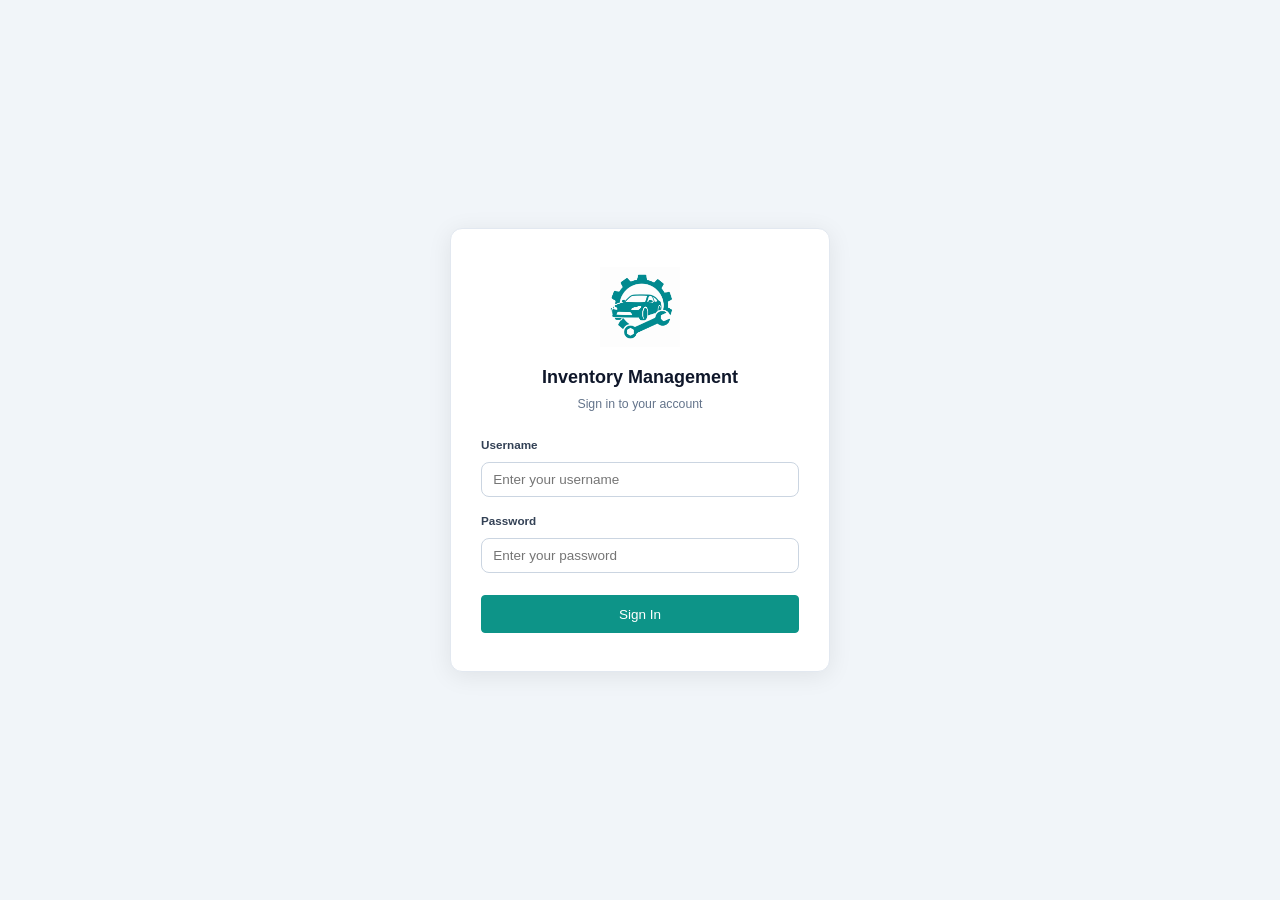
<file: index.html>
<!DOCTYPE html>
<html lang="en">
<head>
  <meta charset="UTF-8">
  <meta name="viewport" content="width=device-width, initial-scale=1.0">
  <title>Inventory Management System</title>
  <link rel="manifest" href="manifest.json">
  <link rel="icon" href="assets/logo.png" sizes="192x192">
  <link rel="apple-touch-icon" href="assets/logo.png">
  <meta name="mobile-web-app-capable" content="yes">
  <meta name="apple-mobile-web-app-capable" content="yes">
  <meta name="apple-mobile-web-app-status-bar-style" content="default">
  <link rel="stylesheet" href="css/style.css">
</head>
<body>
  <script>
    (function() {
      var session = localStorage.getItem('sb_session');
      if (!session) {
        window.location.replace('login.html');
      }
    })();
  </script>

  <header class="app-header">
    <div class="header-left">
      <img src="assets/logo.png" alt="" class="brand-icon">
    </div>
    <nav class="tab-bar">
      <button class="tab-btn active" data-tab="inventory">Inventory</button>
      <button class="tab-btn" data-tab="master">Master Data</button>
    </nav>
    <div class="header-right">
      <button id="logoutBtn" class="btn-logout" title="Sign Out">
        <svg xmlns="http://www.w3.org/2000/svg" width="18" height="18" viewBox="0 0 24 24" fill="none" stroke="#64748b" stroke-width="2" stroke-linecap="round" stroke-linejoin="round"><path d="M9 21H5a2 2 0 0 1-2-2V5a2 2 0 0 1 2-2h4"/><polyline points="16 17 21 12 16 7"/><line x1="21" y1="12" x2="9" y2="12"/></svg>
      </button>
    </div>
  </header>

  <main class="app-main">

    <div id="tabInventory" class="tab-content active">

    <div class="layout-two-col">

      <div class="layout-left">
        <section class="form-section card">
          <h2 class="section-title">
            <span id="formTitle">Register Part</span>
            <span id="editBadge" class="badge badge-edit hidden">Editing</span>
          </h2>
          <script>(function(){var c=document.querySelector('.form-section.card');if(c&&matchMedia('(max-width:768px)').matches)c.setAttribute('data-collapsed','')})()</script>
          <form id="recordForm" novalidate>
            <input type="hidden" id="editId" value="">

            <div class="form-grid">
              <div class="form-group col-1">
                <label for="partNumber">Part Number</label>
                <input type="text" id="partNumber" autocomplete="off">
                <span class="field-error"></span>
              </div>

              <div class="form-group col-2">
                <label for="partName">Part Name <span class="required">*</span></label>
                <input type="text" id="partName" required autocomplete="off">
                <span class="field-error"></span>
              </div>

              <div class="form-group col-1">
                <label for="model">Model <span class="required">*</span></label>
                <select id="model" required>
                  <option value="">Select Model</option>
                </select>
                <span class="field-error"></span>
              </div>

              <div class="form-group col-2">
                <label for="chassis">Chassis <span class="required">*</span></label>
                <input type="text" id="chassis" required autocomplete="off">
                <span class="field-error"></span>
              </div>

              <div class="form-group col-1">
                <label for="quantity">Quantity <span class="required">*</span></label>
                <input type="number" id="quantity" required min="1" step="1">
                <span class="field-error"></span>
              </div>

              <div class="form-group col-2">
                <label for="availabilityStatus">Availability Status</label>
                <select id="availabilityStatus">
                  <option value="">Select</option>
                  <option value="Inside KSA">Inside KSA</option>
                  <option value="Outside KSA">Outside KSA</option>
                </select>
              </div>

              <div class="form-group col-full" id="provinceGroup" hidden>
                <label for="province">Province <span class="required">*</span></label>
                <select id="province">
                </select>
                <input type="text" id="provinceCustom" placeholder="Enter province name" hidden>
                <span class="field-error"></span>
              </div>

              <div class="form-group col-1">
                <label for="typeOfWork">Type of Work <span class="required">*</span></label>
                <select id="typeOfWork" required>
                  <option value="">-- Select --</option>
                  <option value="Counter Sale">Counter Sale</option>
                  <option value="Work Order">Work Order</option>
                  <option value="Stock Order">Stock Order</option>
                </select>
                <span class="field-error"></span>
              </div>

              <div class="form-group col-2" id="counterSaleGroup" hidden>
                <label for="counterSaleNumber">Counter Sale Number</label>
                <input type="text" id="counterSaleNumber" autocomplete="off">
                <span class="field-error"></span>
              </div>
              <div class="form-group col-2" id="workOrderGroup" hidden>
                <label for="workOrderNumber">Work Order Number</label>
                <input type="text" id="workOrderNumber" autocomplete="off">
                <span class="field-error"></span>
              </div>

            </div>

            <div class="form-actions">
              <button type="submit" id="saveBtn" class="btn btn-primary">Register</button>
              <button type="button" id="resetBtn" class="btn btn-secondary">Reset</button>
            </div>
          </form>
        </section>

        <section class="info-note card">
          <div class="info-note-title"><img src="assets/logo.png" alt="" class="info-note-logo"> Action Required</div>
          <div class="info-note-item">Use the <span class="toggle-sample"></span> toggle in the table to mark a record as <strong>Received</strong></div>
          <div class="info-note-item">Use <span class="icon-sample icon-edit">&#9998;</span> to edit a record and update <strong>the parts</strong></div>
        </section>
      </div>

      <div class="layout-right">

        <section class="search-filter-section">
          <div class="search-box">
            <label for="searchInput">Search:</label>
            <input type="text" id="searchInput" placeholder="Part Number, Name, Model, or Chassis...">
          </div>
          <div class="filter-controls">
            <div class="filter-item">
              <label for="filterTypeOfWork">Type of Work:</label>
              <select id="filterTypeOfWork">
                <option value="">All</option>
                <option value="Counter Sale">Counter Sale</option>
                <option value="Work Order">Work Order</option>
                <option value="Stock Order">Stock Order</option>
              </select>
            </div>
            <div class="filter-item">
              <label for="filterAvailability">Availability:</label>
              <select id="filterAvailability">
                <option value="">All</option>
                <option value="Inside KSA">Inside KSA</option>
                <option value="Outside KSA">Outside KSA</option>
              </select>
            </div>
            <div class="filter-item">
              <label for="filterReceived">Received:</label>
              <select id="filterReceived">
                <option value="all">All</option>
                <option value="not_received" selected>Not Received</option>
                <option value="received">Received</option>
              </select>
            </div>
            <div id="receivedDateRange" class="filter-date-range hidden">
              <div class="filter-item date-range-field">
                <label>Date Range</label>
                <div class="date-range-inputs">
                  <input type="date" id="filterDateFrom" placeholder="From">
                  <span class="date-range-sep">to</span>
                  <input type="date" id="filterDateTo" placeholder="To">
                </div>
              </div>
            </div>
          </div>
        </section>

        <section class="table-section card">
          <div class="table-controls">
            <div class="table-controls-left">
              <span id="recordCount">0 records</span>
              <button id="actionRequiredBtn" class="pill-btn">Action Required <span id="actionCount">0</span></button>
            </div>
            <div class="pagination-controls">
              <button id="prevPageBtn" class="btn btn-small" disabled>&#8592; Prev</button>
              <span id="pageInfo">Page 1 of 1</span>
              <button id="nextPageBtn" class="btn btn-small" disabled>Next &#8594;</button>

            </div>
            <div class="table-actions">
              <button id="refreshBtn" class="btn btn-small">&#8635; Refresh</button>
              <button id="exportExcelBtn" class="btn btn-primary btn-small">&#8595; Download Excel</button>
            </div>
          </div>

      <div class="table-wrapper">
        <table id="recordsTable">
          <thead>
            <tr>
              <th class="sortable" data-sort="partNumber">Part Number <span class="sort-indicator"></span></th>
              <th class="sortable" data-sort="partName">Part Name <span class="sort-indicator"></span></th>
              <th class="sortable" data-sort="model">Model <span class="sort-indicator"></span></th>
              <th class="sortable" data-sort="quantity">Quantity <span class="sort-indicator"></span></th>
              <th class="sortable" data-sort="chassis">Chassis <span class="sort-indicator"></span></th>
              <th class="sortable" data-sort="typeOfWork">Type of Work <span class="sort-indicator"></span></th>
              <th>Ref #</th>
              <th class="sortable" data-sort="availabilityStatus">Availability <span class="sort-indicator"></span></th>
              <th>Province</th>
              <th class="sortable" data-sort="createdDate">Created <span class="sort-indicator"></span></th>
              <th>Received</th>
              <th>Received Date</th>
              <th>Actions</th>
            </tr>
          </thead>
          <tbody id="tableBody">
          </tbody>
        </table>
      </div>

      <div id="emptyState" class="empty-state hidden">
        <p>No records found.</p>
      </div>
    </section>

      </div>
    </div>

    </div>

    <div id="tabMaster" class="tab-content">

      <div class="master-grid">

        <section class="card master-section">
          <div class="master-header">
            <h3 class="section-title">Models</h3>
            <div class="master-search-bar">
              <input type="text" id="masterModelSearch" placeholder="Search..." autocomplete="off">
            </div>
          </div>
          <div class="master-form">
            <input type="text" id="masterModelInput" placeholder="Enter model name" autocomplete="off">
            <button id="addModelBtn" class="btn btn-primary btn-small">Add</button>
            <button id="cancelModelEditBtn" class="btn btn-secondary btn-small cancel-btn" style="visibility:hidden">Cancel</button>
          </div>
          <div id="masterModelsWrapper">
            <table class="master-table">
              <thead>
                <tr>
                  <th>Name</th>
                  <th>Actions</th>
                </tr>
              </thead>
              <tbody id="masterModelsBody"></tbody>
            </table>
            <div id="masterModelsEmpty" class="master-empty">No models added yet.</div>
            <div class="master-pagination" id="masterModelsPagination">
              <button class="btn btn-small master-page-btn" data-table="models" data-dir="prev" disabled>&#8592; Prev</button>
              <span class="master-page-info" id="masterModelsPageInfo">Page 1 of 1</span>
              <button class="btn btn-small master-page-btn" data-table="models" data-dir="next" disabled>Next &#8594;</button>
            </div>
          </div>
        </section>

        <section class="card master-section">
          <div class="master-header">
            <h3 class="section-title">Provinces</h3>
            <div class="master-search-bar">
              <input type="text" id="masterProvinceSearch" placeholder="Search..." autocomplete="off">
            </div>
          </div>
          <div class="master-form">
            <input type="text" id="masterProvinceInput" placeholder="Enter province name" autocomplete="off">
            <button id="addProvinceBtn" class="btn btn-primary btn-small">Add</button>
            <button id="cancelProvinceEditBtn" class="btn btn-secondary btn-small cancel-btn" style="visibility:hidden">Cancel</button>
          </div>
          <div id="masterProvincesWrapper">
            <table class="master-table">
              <thead>
                <tr>
                  <th>Name</th>
                  <th>Actions</th>
                </tr>
              </thead>
              <tbody id="masterProvincesBody"></tbody>
            </table>
            <div id="masterProvincesEmpty" class="master-empty">No provinces added yet.</div>
            <div class="master-pagination" id="masterProvincesPagination">
              <button class="btn btn-small master-page-btn" data-table="provinces" data-dir="prev" disabled>&#8592; Prev</button>
              <span class="master-page-info" id="masterProvincesPageInfo">Page 1 of 1</span>
              <button class="btn btn-small master-page-btn" data-table="provinces" data-dir="next" disabled>Next &#8594;</button>
            </div>
          </div>
        </section>

      </div>

    </div>

  </main>

  <div id="confirmModal" class="modal-overlay hidden">
    <div class="modal-content card">
      <h3>Confirm Delete</h3>
      <p id="confirmMessage">Are you sure you want to delete this record?</p>
      <div class="modal-actions">
        <button id="confirmDeleteBtn" class="btn btn-danger">Delete</button>
        <button id="cancelDeleteBtn" class="btn btn-secondary">Cancel</button>
      </div>
    </div>
  </div>

  <div id="receivedModal" class="modal-overlay hidden">
    <div class="modal-content card">
      <h3 id="receivedModalTitle">Mark as Received</h3>
      <div id="receivedModalBody" class="received-modal-body">
        <div class="received-details">
          <div class="detail-row"><span class="detail-label">Part Number</span><span id="recPartNumber" class="detail-value"></span></div>
          <div class="detail-row"><span class="detail-label">Part Name</span><span id="recPartName" class="detail-value"></span></div>
          <div class="detail-row"><span class="detail-label">Model</span><span id="recModel" class="detail-value"></span></div>
          <div class="detail-row"><span class="detail-label">Quantity</span><span id="recQuantity" class="detail-value"></span></div>
          <div class="detail-row"><span class="detail-label">Chassis</span><span id="recChassis" class="detail-value"></span></div>
          <div class="detail-row"><span class="detail-label">Type of Work</span><span id="recTypeOfWork" class="detail-value"></span></div>
          <div class="detail-row" id="recRefRow"><span class="detail-label" id="recRefLabel">Ref #</span><span id="recWorkerNumber" class="detail-value"></span></div>
          <div class="detail-row"><span class="detail-label">Availability</span><span id="recAvailability" class="detail-value"></span></div>
          <div class="detail-row" id="recProvinceRow"><span class="detail-label">Province</span><span id="recProvince" class="detail-value"></span></div>
        </div>
        <div class="received-date-group">
          <label for="receivedDateInput">Received Date <span class="required">*</span></label>
          <input type="datetime-local" id="receivedDateInput" required>
          <span id="receivedDateError" class="field-error"></span>
        </div>
      </div>
      <div id="receivedUnconfirmBody" class="received-modal-body hidden">
        <p>Are you sure you want to mark this part as <strong>not received</strong>?</p>
      </div>
      <div class="modal-actions">
        <button id="receivedConfirmBtn" class="btn btn-primary">Confirm</button>
        <button id="receivedCancelBtn" class="btn btn-secondary">Cancel</button>
      </div>
    </div>
  </div>

  <div id="notification" class="notification hidden"></div>

  <script id="supabase-config" type="application/json">
    {
      "url": "https://wmyquirqggackykeulni.supabase.co",
      "key": "eyJhbGciOiJIUzI1NiIsInR5cCI6IkpXVCJ9.eyJpc3MiOiJzdXBhYmFzZSIsInJlZiI6IndteXF1aXJxZ2dhY2t5a2V1bG5pIiwicm9sZSI6ImFub24iLCJpYXQiOjE3ODAxOTkwMDgsImV4cCI6MjA5NTc3NTAwOH0.KK_KauJ6ZBlOFPekyTMHkaU8G8kkJaFqrYDyTf7W5Gw"
    }
  </script>
  <script src="js/storage.js"></script>
  <script src="js/validation.js"></script>
  <script src="js/ui.js"></script>
  <script src="js/app.js"></script>
  <script>if('serviceWorker' in navigator)navigator.serviceWorker.register('sw.js');</script>
  <script>
    document.getElementById('logoutBtn').addEventListener('click', function() {
      localStorage.removeItem('sb_session');
      window.location.replace('login.html');
    });
  </script>
</body>
</html>
</file>
<file: css/style.css>
:root {
  --bg: #f4f6f9;
  --surface: #ffffff;
  --surface-hover: #f0f2f5;
  --text: #1a1d23;
  --text-secondary: #5f6672;
  --border: #d0d5dd;
  --primary: #0d9488;
  --primary-hover: #0f766e;
  --accent: #7c3aed;
  --accent-hover: #6d28d9;
  --danger: #dc2626;
  --danger-hover: #b91c1c;
  --success: #16a34a;
  --warning: #d97706;
  --shadow: rgba(0,0,0,0.06);
  --radius: 8px;
  --radius-sm: 4px;
  --font: -apple-system, BlinkMacSystemFont, "Segoe UI", Roboto, "Helvetica Neue", Arial, sans-serif;
}



*, *::before, *::after {
  box-sizing: border-box;
  margin: 0;
  padding: 0;
}

[hidden] {
  display: none !important;
}

html {
  font-size: 15px;
  scroll-behavior: smooth;
}

body {
  font-family: var(--font);
  background: var(--bg);
  color: var(--text);
  line-height: 1.5;
  min-height: 100vh;
  transition: background 0.3s, color 0.3s;
}

.hidden {
  display: none !important;
}

.app-header {
  background: var(--surface);
  display: flex;
  align-items: center;
  justify-content: space-between;
  padding: 0.3rem 1.5rem;
  position: sticky;
  top: 0;
  z-index: 100;
  box-shadow: 0 2px 8px var(--shadow);
}

.app-header h1 {
  font-size: 1.3rem;
  font-weight: 800;
  letter-spacing: -0.02em;
  color: var(--text);
}

.layout-two-col {
  display: grid;
  grid-template-columns: 420px 1fr;
  gap: 1rem;
  align-items: start;
}

.layout-left {
  display: flex;
  flex-direction: column;
}

.layout-left .form-section {
  margin-bottom: 0;
}

.layout-left .form-grid {
  display: grid;
  grid-template-columns: 1fr 1fr;
  gap: 0.7rem 0.85rem;
}

.layout-left .form-grid .col-1 {
  grid-column: 1;
}

.layout-left .form-grid .col-2 {
  grid-column: 2;
}

.layout-left .form-grid .col-full {
  grid-column: 1 / -1;
}

.layout-right .search-filter-section {
  margin-bottom: 1rem;
}

.layout-right .table-section {
  margin-bottom: 0;
}

.layout-right .search-box {
  flex: 1;
}

.layout-right .filter-controls {
  flex: 2;
}

.header-right {
  display: flex;
  gap: 0.5rem;
}

.app-main {
  max-width: 100%;
  margin: 0;
  padding: 1rem 1.25rem 1rem 0.75rem;
}

.card {
  background: var(--surface);
  border: 1px solid var(--border);
  border-radius: var(--radius);
  padding: 1.25rem;
  box-shadow: 0 1px 3px var(--shadow);
  transition: background 0.3s, border-color 0.3s;
}

.card:hover {
  border-color: var(--primary);
}

.section-title {
  font-size: 1.05rem;
  font-weight: 700;
  margin-bottom: 1rem;
}

.info-note {
  padding: 0.85rem 1rem;
  font-size: 0.8rem;
  color: var(--text-secondary);
  line-height: 1.6;
  margin-top: 0.75rem;
  background: #fef9c3;
  border-left: 3px solid #eab308;
}

.info-note:hover {
  border-color: #eab308;
}

.info-note-title {
  font-weight: 700;
  font-size: 0.82rem;
  color: #92400e;
  margin-bottom: 0.45rem;
}

.info-note-title .info-note-logo {
  width: 18px;
  height: 18px;
  vertical-align: middle;
  margin-right: 0.25rem;
}

.info-note-item {
  display: block;
}

.info-note-item + .info-note-item {
  margin-top: 0.3rem;
}

.info-note-stacked {
  flex-direction: column;
  gap: 0.15rem;
}

.toggle-sample {
  display: inline-block;
  width: 26px;
  height: 13px;
  background: #d0d5dd;
  border-radius: 13px;
  position: relative;
  vertical-align: middle;
  border: 1px solid #b0b5bd;
  flex-shrink: 0;
}

.toggle-sample::after {
  content: '';
  position: absolute;
  top: 1px;
  left: 1px;
  width: 9px;
  height: 9px;
  background: #fff;
  border-radius: 50%;
  box-shadow: 0 1px 2px rgba(0,0,0,0.2);
}

.icon-sample {
  font-size: 0.85rem;
  vertical-align: middle;
  line-height: 1;
}

.icon-edit {
  color: var(--accent);
}

.table-section .section-title {
  border-bottom: 2px solid var(--border);
  padding-bottom: 0.75rem;
  margin-bottom: 1rem;
}

.badge {
  font-size: 0.7rem;
  font-weight: 600;
  padding: 0.15rem 0.5rem;
  border-radius: 99px;
  text-transform: uppercase;
  letter-spacing: 0.04em;
}

.badge-edit {
  background: var(--primary);
  color: #fff;
}

.btn {
  display: inline-flex;
  align-items: center;
  justify-content: center;
  gap: 0.35rem;
  padding: 0.55rem 1.1rem;
  font-size: 0.875rem;
  font-weight: 500;
  font-family: var(--font);
  border: 1px solid var(--border);
  border-radius: var(--radius-sm);
  cursor: pointer;
  background: var(--surface);
  color: var(--text);
  transition: background 0.15s, border-color 0.15s, opacity 0.15s;
  white-space: nowrap;
}

.btn:hover {
  background: var(--surface-hover);
}

.btn:disabled {
  opacity: 0.45;
  cursor: not-allowed;
}

.btn-icon {
  padding: 0.4rem 0.6rem;
  font-size: 1.25rem;
  line-height: 1;
  border: none;
  background: transparent;
  color: var(--text-secondary);
}

.btn-icon:hover {
  color: var(--text);
  background: var(--surface-hover);
  border-radius: var(--radius-sm);
}

.btn-primary {
  background: var(--primary);
  color: #fff;
  border-color: var(--primary);
}

.btn-primary:hover {
  background: var(--primary-hover);
  border-color: var(--primary-hover);
}

.btn-secondary {
  background: var(--surface);
  color: var(--text);
  border-color: var(--border);
}

.btn-danger {
  background: var(--danger);
  color: #fff;
  border-color: var(--danger);
}

.btn-danger:hover {
  background: var(--danger-hover);
  border-color: var(--danger-hover);
}

.btn-small {
  padding: 0.35rem 0.65rem;
  font-size: 0.8rem;
}

.import-label {
  cursor: pointer;
}

.layout-left .form-section.card {
  padding: 1.1rem 1.2rem;
  border-left: 4px solid #0f766e;
  border-top: 1px solid var(--border);
  border-right: 1px solid var(--border);
  border-bottom: 1px solid var(--border);
}

.layout-left .form-section.card .section-title {
  margin-bottom: 0.75rem;
  font-size: 1rem;
}

.layout-left .form-section.card .form-actions {
  flex-direction: row;
  gap: 0.6rem;
  margin-top: 0.85rem;
}

.layout-left .form-section.card .form-actions .btn {
  flex: 1;
}

.layout-left .form-section.card .form-group input,
.layout-left .form-section.card .form-group select {
  font-size: 0.85rem;
  padding: 0.45rem 0.6rem;
}

.toolbar {
  display: flex;
  flex-wrap: wrap;
  gap: 0.5rem;
  margin-bottom: 1rem;
}

.form-section {
  margin-bottom: 1.25rem;
}

.form-grid {
  display: grid;
  grid-template-columns: repeat(auto-fill, minmax(220px, 1fr));
  gap: 0.85rem;
}

.form-group {
  display: flex;
  flex-direction: column;
  gap: 0.25rem;
}

.form-group label {
  font-size: 0.8rem;
  font-weight: 500;
  color: var(--text-secondary);
}

.required {
  color: var(--danger);
}

.form-group input,
.form-group select {
  padding: 0.5rem 0.65rem;
  font-size: 0.9rem;
  font-family: var(--font);
  border: 1px solid var(--border);
  border-radius: var(--radius-sm);
  background: var(--surface);
  color: var(--text);
  transition: border-color 0.2s, background 0.2s;
}

.form-group input:focus,
.form-group select:focus {
  outline: none;
  border-color: var(--primary);
  box-shadow: 0 0 0 3px rgba(37, 99, 235, 0.15);
}

.form-group input[readonly] {
  background: var(--surface-hover);
  color: var(--text-secondary);
  cursor: default;
}

.form-group input[readonly]:focus {
  border-color: var(--border);
  box-shadow: none;
}

.form-group.error input,
.form-group.error select {
  border-color: var(--danger);
}

.field-error {
  font-size: 0.75rem;
  color: var(--danger);
  min-height: 1em;
}

.form-actions {
  margin-top: 1rem;
  display: flex;
  gap: 0.5rem;
  flex-wrap: wrap;
}

.search-filter-section {
  display: flex;
  flex-wrap: wrap;
  gap: 0.75rem;
  margin-bottom: 1rem;
  align-items: flex-end;
}

.search-box {
  flex: 2;
  min-width: 200px;
  display: flex;
  flex-direction: column;
  gap: 0.25rem;
}

.search-box label {
  font-size: 0.8rem;
  font-weight: 500;
  color: var(--text-secondary);
}

.search-box input {
  padding: 0.5rem 0.65rem;
  font-size: 0.9rem;
  font-family: var(--font);
  border: 1px solid var(--border);
  border-radius: var(--radius-sm);
  background: var(--surface);
  color: var(--text);
  transition: border-color 0.2s;
}

.search-box input:focus {
  outline: none;
  border-color: var(--primary);
  box-shadow: 0 0 0 3px rgba(37, 99, 235, 0.15);
}

.filter-controls {
  display: flex;
  gap: 0.75rem;
  flex-wrap: wrap;
  flex: 3;
}

.filter-item {
  display: flex;
  flex-direction: column;
  gap: 0.25rem;
  min-width: 140px;
}

.filter-item label {
  font-size: 0.8rem;
  font-weight: 500;
  color: var(--text-secondary);
}

.filter-item select {
  padding: 0.5rem 0.65rem;
  font-size: 0.9rem;
  font-family: var(--font);
  border: 1px solid var(--border);
  border-radius: var(--radius-sm);
  background: var(--surface);
  color: var(--text);
}

.filter-item select:focus {
  outline: none;
  border-color: var(--primary);
}

.filter-date-range {
  display: flex;
  align-items: flex-end;
}

.date-range-field {
  min-width: 280px;
}

.date-range-inputs {
  display: flex;
  align-items: center;
  gap: 0.4rem;
}

.date-range-inputs input[type="date"] {
  flex: 1;
  padding: 0.5rem 0.65rem;
  font-size: 0.9rem;
  font-family: var(--font);
  border: 1px solid var(--border);
  border-radius: var(--radius-sm);
  background: var(--surface);
  color: var(--text);
  transition: border-color 0.2s;
}

.date-range-inputs input[type="date"]:focus {
  outline: none;
  border-color: var(--primary);
  box-shadow: 0 0 0 3px rgba(37, 99, 235, 0.15);
}

.date-range-sep {
  color: var(--text-secondary);
  font-size: 0.8rem;
  font-weight: 500;
  flex-shrink: 0;
}

.table-section {
  overflow: hidden;
  padding: 1rem 1.25rem 0.75rem 1.25rem;
}

.table-section .table-controls {
  padding: 0 1.25rem;
}

#provinceCustom {
  margin-top: 0.35rem;
}

.table-section .table-wrapper {
  margin-top: 0.75rem;
  border-radius: 0;
  border-left: none;
  border-right: none;
}

.table-section .empty-state {
  margin: 1.25rem;
}

.table-controls {
  display: flex;
  align-items: center;
  gap: 0.5rem;
  margin-bottom: 0.75rem;
  font-size: 0.85rem;
  color: var(--text-secondary);
}

.table-controls #recordCount {
  background: #fff;
  color: #0d9488;
  border: 1px solid #0d9488;
  padding: 0.1rem 0.5rem;
  border-radius: 999px;
  font-size: 0.72rem;
  font-weight: 600;
  white-space: nowrap;
  display: inline-block;
  line-height: 1.5;
}

.table-controls .pagination-controls {
  display: flex;
  align-items: center;
  gap: 0.5rem;
  justify-content: center;
}

.table-controls-left {
  display: flex;
  align-items: center;
  gap: 0.5rem;
}

.pill-btn {
  background: #fff;
  color: #dc2626;
  border: 1px solid #dc2626;
  padding: 0.1rem 0.5rem;
  border-radius: 999px;
  font-size: 0.72rem;
  font-weight: 600;
  cursor: pointer;
  white-space: nowrap;
  line-height: 1.5;
  transition: background 0.15s;
}

.pill-btn:hover {
  background: #fef2f2;
}

.pill-btn.active {
  background: #dc2626;
  color: #fff;
}

.table-controls .table-actions {
  margin-right: auto;
}

.pagination-controls {
  display: flex;
  align-items: center;
  gap: 0.5rem;
}

.pagination-controls select {
  padding: 0.25rem 0.4rem;
  font-size: 0.8rem;
  font-family: var(--font);
  border: 1px solid var(--border);
  border-radius: var(--radius-sm);
  background: var(--surface);
  color: var(--text);
}

.table-wrapper {
  overflow-x: auto;
  -webkit-overflow-scrolling: touch;
  border-left: 1px solid var(--border);
  border-right: 1px solid var(--border);
  background: var(--surface);
}

.table-section.card {
  border: none;
  box-shadow: 0 1px 3px var(--shadow);
  border-left: 4px solid #0f766e;
}

.table-wrapper table {
  border-radius: 10px;
  overflow: hidden;
}

table {
  width: 100%;
  border-collapse: separate;
  border-spacing: 0;
  font-size: 0.85rem;
}

thead {
  position: sticky;
  top: 0;
  z-index: 2;
}

 thead th {
  background: var(--primary);
  color: #fff;
  padding: 0.75rem 0.85rem;
  text-align: left;
  font-weight: 700;
  font-size: 0.75rem;
  text-transform: uppercase;
  letter-spacing: 0.04em;
  border-bottom: 2px solid rgba(0,0,0,0.08);
  white-space: nowrap;
  user-select: none;
  position: relative;
}

th.sortable {
  cursor: pointer;
}

th.sortable .sort-indicator {
  color: rgba(0,0,0,0.4);
}

.sort-indicator {
  font-size: 0.65rem;
  margin-left: 0.25rem;
  opacity: 0.5;
}

tbody td {
  padding: 0.65rem 0.85rem;
  border-bottom: 1px solid var(--border);
  vertical-align: middle;
  transition: background 0.15s;
}

tbody tr:last-child td {
  border-bottom: none;
}

tbody tr:nth-child(even) {
  background: color-mix(in srgb, var(--surface) 98%, var(--text-secondary));
}

tbody tr:nth-child(even):hover {
  background: color-mix(in srgb, var(--surface-hover) 95%, var(--primary));
}

tbody tr:nth-child(odd):hover {
  background: color-mix(in srgb, var(--surface-hover) 90%, var(--primary));
}

tbody tr {
  transition: background 0.12s;
}

.date-col {
  white-space: nowrap;
  font-size: 0.8rem;
  color: var(--text-secondary);
  font-variant-numeric: tabular-nums;
}

.actions-col {
  white-space: nowrap;
  text-align: center;
}

.btn-edit {
  color: var(--accent);
  border: none;
  background: transparent;
  padding: 0.3rem 0.5rem;
  font-size: 0.9rem;
  border-radius: var(--radius-sm);
  transition: background 0.15s, transform 0.1s;
}

.btn-edit:hover {
  background: color-mix(in srgb, var(--accent) 12%, transparent);
  transform: scale(1.1);
}

.btn-delete {
  color: var(--danger);
  border: none;
  background: transparent;
  padding: 0.3rem 0.5rem;
  font-size: 0.9rem;
  border-radius: var(--radius-sm);
  transition: background 0.15s, transform 0.1s;
}

.btn-delete:hover {
  background: color-mix(in srgb, var(--danger) 12%, transparent);
  transform: scale(1.1);
}

.action-pill {
  display: inline-flex;
  align-items: center;
  justify-content: center;
  border-radius: 999px;
  padding: 0.3rem 0.6rem;
  line-height: 1;
}
.action-pill .btn-edit,
.action-pill .btn-delete {
  padding: 0;
  background: transparent;
  border: none;
  font-size: 0.75rem;
  line-height: 1;
  font-weight: 600;
}
.edit-pill .btn-edit {
  color: var(--accent);
}
.delete-pill .btn-delete {
  color: var(--danger);
}
.edit-pill {
  background: #fff;
  border: 1px solid var(--accent);
}
.delete-pill {
  background: #fff;
  border: 1px solid var(--danger);
}

.status-badge {
  display: inline-block;
  font-size: 0.72rem;
  font-weight: 600;
  padding: 0.2rem 0.65rem;
  border-radius: 99px;
  letter-spacing: 0.01em;
}

.status-inside {
  background: color-mix(in srgb, var(--success) 14%, transparent);
  color: var(--success);
  border: 1px solid color-mix(in srgb, var(--success) 25%, transparent);
}

.status-outside {
  background: color-mix(in srgb, var(--warning) 14%, transparent);
  color: var(--warning);
  border: 1px solid color-mix(in srgb, var(--warning) 25%, transparent);
}

.toggle-col {
  text-align: center;
  width: 80px;
}

.toggle-switch {
  position: relative;
  display: inline-block;
  width: 34px;
  height: 18px;
  cursor: pointer;
  padding: 0;
  border: none;
  background: none;
  outline: none;
  vertical-align: middle;
}

.toggle-switch:focus-visible {
  outline: 2px solid var(--primary);
  border-radius: 20px;
}

.toggle-slider {
  position: absolute;
  inset: 0;
  background: var(--border);
  border-radius: 20px;
  transition: background 0.25s;
  pointer-events: none;
}

.toggle-slider::before {
  content: '';
  position: absolute;
  width: 14px;
  height: 14px;
  left: 2px;
  bottom: 2px;
  background: #fff;
  border-radius: 50%;
  box-shadow: 0 1px 3px rgba(0,0,0,0.2);
  transition: transform 0.25s;
}

.toggle-on .toggle-slider {
  background: var(--success);
}

.toggle-on .toggle-slider::before {
  transform: translateX(16px);
}

.toggle-col {
  text-align: center;
  width: 50px;
}

.empty-state {
  text-align: center;
  padding: 2.5rem 1rem;
  color: var(--text-secondary);
}

.empty-state p {
  font-size: 1rem;
}

.modal-overlay {
  position: fixed;
  inset: 0;
  background: rgba(0, 0, 0, 0.45);
  display: flex;
  align-items: center;
  justify-content: center;
  z-index: 1000;
  padding: 1rem;
}

.modal-content {
  max-width: 400px;
  width: 100%;
}

#receivedModal .modal-content {
  max-width: 850px;
  width: 95%;
  padding: 1.5rem 1.75rem;
  border-radius: 12px;
  box-shadow: 0 8px 32px rgba(0,0,0,0.12);
}

#receivedModal .modal-content h3 {
  font-size: 1.15rem;
  font-weight: 700;
  padding-bottom: 0.75rem;
  margin-bottom: 1rem;
  border-bottom: 2px solid var(--border);
  display: flex;
  align-items: center;
  gap: 0.5rem;
}

#receivedModal .modal-content h3::before {
  content: '';
  display: inline-block;
  width: 4px;
  height: 1.15rem;
  background: var(--accent);
  border-radius: 2px;
}

.received-modal-body {
  margin-bottom: 1rem;
}

.received-details {
  display: grid;
  grid-template-columns: 1fr 1fr;
  gap: 0.65rem 1.5rem;
  margin-bottom: 1.25rem;
  padding: 1rem 1.25rem;
  background: var(--surface-hover);
  border: 1px solid var(--border);
  border-radius: var(--radius);
  font-size: 0.88rem;
  border-left: 3px solid var(--primary);
}

.detail-row {
  display: flex;
  align-items: baseline;
  gap: 0.75rem;
}

.detail-label {
  color: var(--text-secondary);
  font-weight: 500;
  white-space: nowrap;
  font-size: 0.82rem;
  min-width: 110px;
}

.detail-value {
  color: var(--text);
  font-weight: 600;
  word-break: break-word;
  overflow-wrap: break-word;
}

.action-required-tr {
  background: #fef2f2 !important;
  border-left: 3px solid #dc2626 !important;
}

@media (max-width: 768px) {
  tbody tr.action-required-tr {
    background: #fef2f2 !important;
    border-left: 3px solid #dc2626 !important;
  }
}

.received-date-group {
  display: flex;
  flex-direction: column;
  gap: 0.35rem;
}

.received-date-group label {
  font-size: 0.88rem;
  font-weight: 600;
  color: var(--text);
}

.received-date-group input {
  padding: 0.6rem 0.75rem;
  font-size: 0.95rem;
  font-family: var(--font);
  border: 1px solid var(--border);
  border-radius: var(--radius-sm);
  background: var(--surface);
  color: var(--text);
  transition: border-color 0.2s, box-shadow 0.2s;
}

.received-date-group input:focus {
  outline: none;
  border-color: var(--primary);
  box-shadow: 0 0 0 3px rgba(37, 99, 235, 0.15);
}

#receivedModal .modal-actions {
  margin-top: 1.25rem;
  padding-top: 1rem;
  border-top: 1px solid var(--border);
}

#receivedModal .modal-actions .btn {
  padding: 0.6rem 1.5rem;
  font-weight: 600;
}

#receivedUnconfirmBody p {
  font-size: 0.95rem;
  padding: 0.5rem 0;
}

.modal-content p {
  margin-bottom: 1.25rem;
  color: var(--text-secondary);
  font-size: 0.9rem;
}

.modal-actions {
  display: flex;
  gap: 0.5rem;
  justify-content: flex-end;
}

.notification {
  position: fixed;
  top: 56px;
  right: 1.25rem;
  padding: 0.7rem 1.1rem;
  border-radius: var(--radius);
  background: var(--surface);
  border: 1px solid var(--border);
  box-shadow: 0 4px 16px rgba(0,0,0,0.1);
  font-size: 0.85rem;
  font-weight: 600;
  z-index: 2000;
  max-width: 360px;
  transition: opacity 0.25s, transform 0.25s;
  border-left: 4px solid var(--primary);
}

.notification.success {
  border-left: 4px solid var(--success);
  color: var(--success);
}

.notification.error {
  border-left: 4px solid var(--danger);
  color: var(--danger);
}

.notification.info {
  border-left: 4px solid var(--primary);
  color: var(--text);
}

.header-left {
  display: flex;
  align-items: center;
  gap: 0.4rem;
}

.brand-icon {
  width: 36px;
  height: 36px;
  display: block;
}

.header-right {
  display: flex;
  align-items: center;
}

.user-icon {
  color: var(--text-secondary);
  cursor: pointer;
  transition: color 0.2s;
}

.user-icon:hover {
  color: var(--text);
}

.btn-logout {
  background: none;
  border: none;
  padding: 0.2rem;
  cursor: pointer;
  line-height: 1;
  display: flex;
  align-items: center;
  transition: opacity 0.15s;
}
.btn-logout:hover {
  opacity: 0.7;
}

/* Tab bar */
.tab-bar {
  display: flex;
  gap: 0.25rem;
}

.tab-btn {
  padding: 0.4rem 1rem;
  font-size: 0.83rem;
  font-weight: 600;
  font-family: var(--font);
  border: none;
  background: transparent;
  color: var(--text-secondary);
  cursor: pointer;
  border-radius: var(--radius-sm);
  transition: background 0.15s, color 0.15s;
}

.tab-btn:hover {
  background: var(--surface-hover);
  color: var(--text);
}

.tab-btn.active {
  background: color-mix(in srgb, var(--primary) 10%, transparent);
  color: var(--primary);
}

.tab-content {
  display: none;
}

.tab-content.active {
  display: block;
}

/* Master data */
.master-grid {
  display: grid;
  grid-template-columns: 1fr 1fr;
  gap: 1rem;
}

.master-search-bar {
  margin-bottom: 0.75rem;
}

.master-search-bar input {
  width: 100%;
  padding: 0.5rem 0.65rem;
  font-size: 0.9rem;
  font-family: var(--font);
  border: 1px solid var(--border);
  border-radius: var(--radius-sm);
  background: var(--surface);
  color: var(--text);
}

.master-search-bar input:focus {
  outline: none;
  border-color: var(--primary);
}

.master-section {
  margin-bottom: 1rem;
}

.master-section .section-title {
  font-size: 0.95rem;
  margin: 0;
}

.master-form {
  display: flex;
  gap: 0.5rem;
  margin-bottom: 0.75rem;
}

.master-form input {
  flex: 1;
  padding: 0.45rem 0.6rem;
  font-size: 0.85rem;
  font-family: var(--font);
  border: 1px solid var(--border);
  border-radius: var(--radius-sm);
  background: var(--surface);
  color: var(--text);
}

.master-form input:focus {
  outline: none;
  border-color: var(--primary);
}

.master-table {
  width: 100%;
  font-size: 0.85rem;
}

.master-table th {
  background: var(--surface-hover);
  padding: 0.5rem 0.75rem;
  text-align: left;
  font-weight: 600;
  font-size: 0.78rem;
  color: var(--text-secondary);
  border-bottom: 2px solid var(--border);
}

.master-table td {
  padding: 0.45rem 0.75rem;
  border-bottom: 1px solid var(--border);
  vertical-align: middle;
}

.master-table .actions-col {
  white-space: nowrap;
  text-align: right;
}



.master-header {
  display: flex;
  align-items: center;
  gap: 0.75rem;
  margin-bottom: 0.75rem;
}

.master-header .section-title {
  margin: 0;
  white-space: nowrap;
}

.master-header .master-search-bar {
  margin-left: auto;
  width: 180px;
}

.master-header .master-search-bar input {
  width: 100%;
  box-sizing: border-box;
  padding: 0.35rem 0.5rem;
  font-size: 0.82rem;
}

.master-empty {
  text-align: center;
  color: var(--text-secondary);
  padding: 1.5rem;
  font-size: 0.85rem;
}

.master-pagination {
  display: flex;
  align-items: center;
  gap: 0.5rem;
  justify-content: center;
  padding-top: 0.5rem;
  font-size: 0.82rem;
  color: var(--text-secondary);
}

.master-page-info {
  font-size: 0.82rem;
  color: var(--text-secondary);
}

@media (max-width: 768px) {
  .tab-btn {
    padding: 0.3rem 0.65rem;
    font-size: 0.75rem;
  }
}

/* Mobile responsive */
@media (max-width: 768px) {
  .app-header {
    padding: 0.2rem 0.75rem;
  }

  .app-header h1 {
    font-size: 0.9rem;
  }

  .brand-icon {
    width: 28px;
    height: 28px;
  }

  .app-main {
    padding: 0.5rem 0.75rem;
  }

  .card {
    padding: 0.9rem;
  }

  .layout-two-col {
    grid-template-columns: 1fr;
  }

  .master-grid {
    grid-template-columns: 1fr;
  }

  .master-table tbody td.actions-col::before {
    content: none;
  }

  .master-table tbody tr {
    display: flex;
    align-items: center;
    gap: 0.5rem;
    flex-wrap: wrap;
  }

  .master-table tbody td {
    border: none;
    padding: 0;
  }

  .master-table tbody td.master-name-cell {
    flex: 1;
  }

  .master-table tbody td.master-name-cell::before {
    content: none;
    flex: initial;
  }

  .master-table tbody td.actions-col {
    display: flex;
    flex-direction: row;
    gap: 0.35rem;
    flex-shrink: 0;
  }

  .master-table tbody td.master-name-cell {
    word-break: break-word;
    overflow-wrap: break-word;
    min-width: 0;
  }

  .master-table .actions-col .action-pill {
    padding: 0.2rem 0.45rem;
    font-size: 0.7rem;
  }

  .master-table .actions-col .action-pill .btn-edit,
  .master-table .actions-col .action-pill .btn-delete {
    font-size: 0.7rem;
  }

  .master-header .master-search-bar {
    width: 130px;
  }

  .layout-left .form-section.card {
    padding: 0.85rem;
  }

  .section-title {
    cursor: pointer;
    display: flex;
    align-items: center;
    justify-content: space-between;
    user-select: none;
    -webkit-tap-highlight-color: transparent;
  }

  .section-title::after {
    content: '\25BC';
    font-size: 0.75rem;
    transition: transform 0.25s;
    color: var(--primary);
  }

  .form-section.card[data-collapsed] .section-title::after {
    transform: rotate(-90deg);
  }

  .master-section .section-title {
    cursor: default;
  }

  .master-section .section-title::after {
    content: none;
  }

  .form-section.card[data-collapsed] #recordForm {
    display: none;
  }

  .form-grid,
  .layout-left .form-grid {
    grid-template-columns: 1fr;
    gap: 0.65rem;
  }

  .layout-left .form-grid .col-1,
  .layout-left .form-grid .col-2,
  .layout-left .form-grid .col-full {
    grid-column: 1;
  }

  .search-filter-section {
    flex-direction: column;
  }

  .search-box,
  .filter-item {
    width: 100%;
  }

  .table-section {
    padding: 0.5rem 0.5rem 0.3rem 0.5rem;
  }

  .table-section .table-controls {
    padding: 0 0.5rem;
  }

  .table-controls {
    display: flex;
    flex-direction: row;
    flex-wrap: wrap;
    align-items: center;
    gap: 0.75rem 0.25rem;
    margin-top: 0.75rem;
  }

  .table-controls-left {
    display: flex;
    align-items: center;
    gap: 0.25rem;
  }

  .table-controls .table-actions {
    display: flex;
    align-items: center;
    gap: 0.25rem;
    margin-left: auto;
    margin-right: 0;
  }

  .table-controls .pagination-controls {
    display: flex;
    align-items: center;
    gap: 0.2rem;
    width: 100%;
    justify-content: center;
    order: 1;
  }

  .table-controls #recordCount {
    font-size: 0.68rem;
    padding: 0.1rem 0.4rem;
  }

  .table-controls .pill-btn {
    font-size: 0.68rem;
    padding: 0.1rem 0.4rem;
  }

  .table-controls .pagination-controls .btn {
    font-size: 0.68rem;
    padding: 0.15rem 0.4rem;
  }

  .table-controls .pagination-controls #pageInfo {
    font-size: 0.68rem;
  }

  .table-controls #exportExcelBtn,
  .table-controls #refreshBtn {
    margin: 0;
    justify-self: auto;
    font-size: 0.7rem;
    padding: 0.15rem 0.5rem;
  }

  .table-wrapper {
    overflow: visible;
    border: none;
    background: transparent;
  }

  .table-section.card {
    border-left: 4px solid #0f766e;
  }

  .form-section.card,
  .table-section.card,
  .info-note.card {
    width: 100%;
    max-width: 100%;
  }

  .info-note {
    padding: 0.4rem 0.6rem;
    font-size: 0.68rem;
    margin-top: 0.4rem;
    line-height: 1.3;
  }

  .info-note-title {
    font-size: 0.7rem;
    margin-bottom: 0.15rem;
  }

  .info-note-item + .info-note-item {
    margin-top: 0.1rem;
  }

  .toggle-sample {
    width: 20px;
    height: 11px;
  }

  .toggle-sample::after {
    width: 7px;
    height: 7px;
    top: 1px;
    left: 1px;
  }

  .icon-sample {
    font-size: 0.7rem;
  }

  table, thead, tbody, tr, th, td {
    display: block;
  }

  thead {
    display: none;
  }

  table {
    font-size: 0.82rem;
  }

  tbody tr {
    background: #fff;
    border: 1px solid var(--border);
    border-left: 3px solid #0d9488;
    border-radius: 8px;
    margin-bottom: 0.65rem;
    padding: 0.6rem 0.75rem;
    box-shadow: 0 1px 3px rgba(0,0,0,0.06);
    overflow: hidden;
    position: relative;
  }

  tbody tr:nth-child(even) {
    background: #fff;
  }

  tbody tr:hover {
    background: #fff;
  }

  tbody td {
    display: flex;
    align-items: flex-start;
    gap: 0.4rem;
    padding: 0.3rem 0;
    border-bottom: none;
    font-size: 0.82rem;
    word-break: break-word;
    overflow-wrap: break-word;
  }

  tbody td::before {
    content: attr(data-label);
    flex: 0 0 90px;
    font-weight: 600;
    color: var(--text-secondary);
    font-size: 0.72rem;
    white-space: nowrap;
  }

  tbody td[data-label=""]::before {
    content: none;
    flex: initial;
  }

  tbody td[data-label=""]:not(.actions-col) {
    display: none;
  }

  tbody td > span,
  tbody td > button {
    max-width: 100%;
  }

  tbody td:last-child {
    padding-bottom: 0;
  }

  td.toggle-col {
    display: flex;
    align-items: center;
    gap: 0.4rem;
    width: auto;
    text-align: left;
  }

  td.actions-col {
    display: flex;
    align-items: center;
    gap: 0.4rem;
    width: auto;
    text-align: left;
    justify-content: flex-start;
  }

  td.date-col {
    white-space: normal;
  }

  td.status-badge {
    display: inline-flex;
  }

  .actions-col {
    display: flex;
    gap: 0.15rem;
    justify-content: flex-start;
    position: absolute;
    top: 0.5rem;
    right: 0.75rem;
    padding: 0;
    border: none;
  }
  .actions-col::before {
    display: none !important;
  }

  .notification {
    left: 1rem;
    right: 1rem;
    bottom: 1rem;
    max-width: none;
  }

  .toolbar {
    justify-content: center;
  }

  #receivedModal .modal-content {
    max-width: none;
    width: 100%;
    margin: 0.5rem;
    padding: 1rem;
  }

  .received-details {
    grid-template-columns: 1fr;
    gap: 0.3rem;
    padding: 0.75rem;
  }

  .detail-row {
    gap: 0.5rem;
  }

  .detail-label {
    min-width: 90px;
    font-size: 0.75rem;
  }

  .detail-value {
    font-size: 0.82rem;
  }
}

@media (max-width: 480px) {
  .form-actions {
    flex-direction: column;
  }

  .form-actions .btn {
    width: 100%;
  }

  #receivedModal .modal-content {
    margin: 0.25rem;
    padding: 0.75rem;
  }

  .detail-label {
    min-width: 80px;
    font-size: 0.7rem;
  }
}

@media (max-width: 420px) {
  .table-section {
    padding: 0.3rem;
  }
  .table-section .table-controls {
    padding: 0;
  }
  .table-controls {
    gap: 0.6rem 0;
  }
  .table-controls-left {
    gap: 0.15rem;
  }
  .table-controls .table-actions {
    gap: 0.15rem;
  }
  .table-controls #recordCount {
    font-size: 0.55rem;
    padding: 0.05rem 0.25rem;
  }
  .table-controls .pill-btn {
    font-size: 0.55rem;
    padding: 0.05rem 0.25rem;
  }
  .table-controls #exportExcelBtn,
  .table-controls #refreshBtn {
    font-size: 0.55rem;
    padding: 0.05rem 0.3rem;
  }
}
</file>
